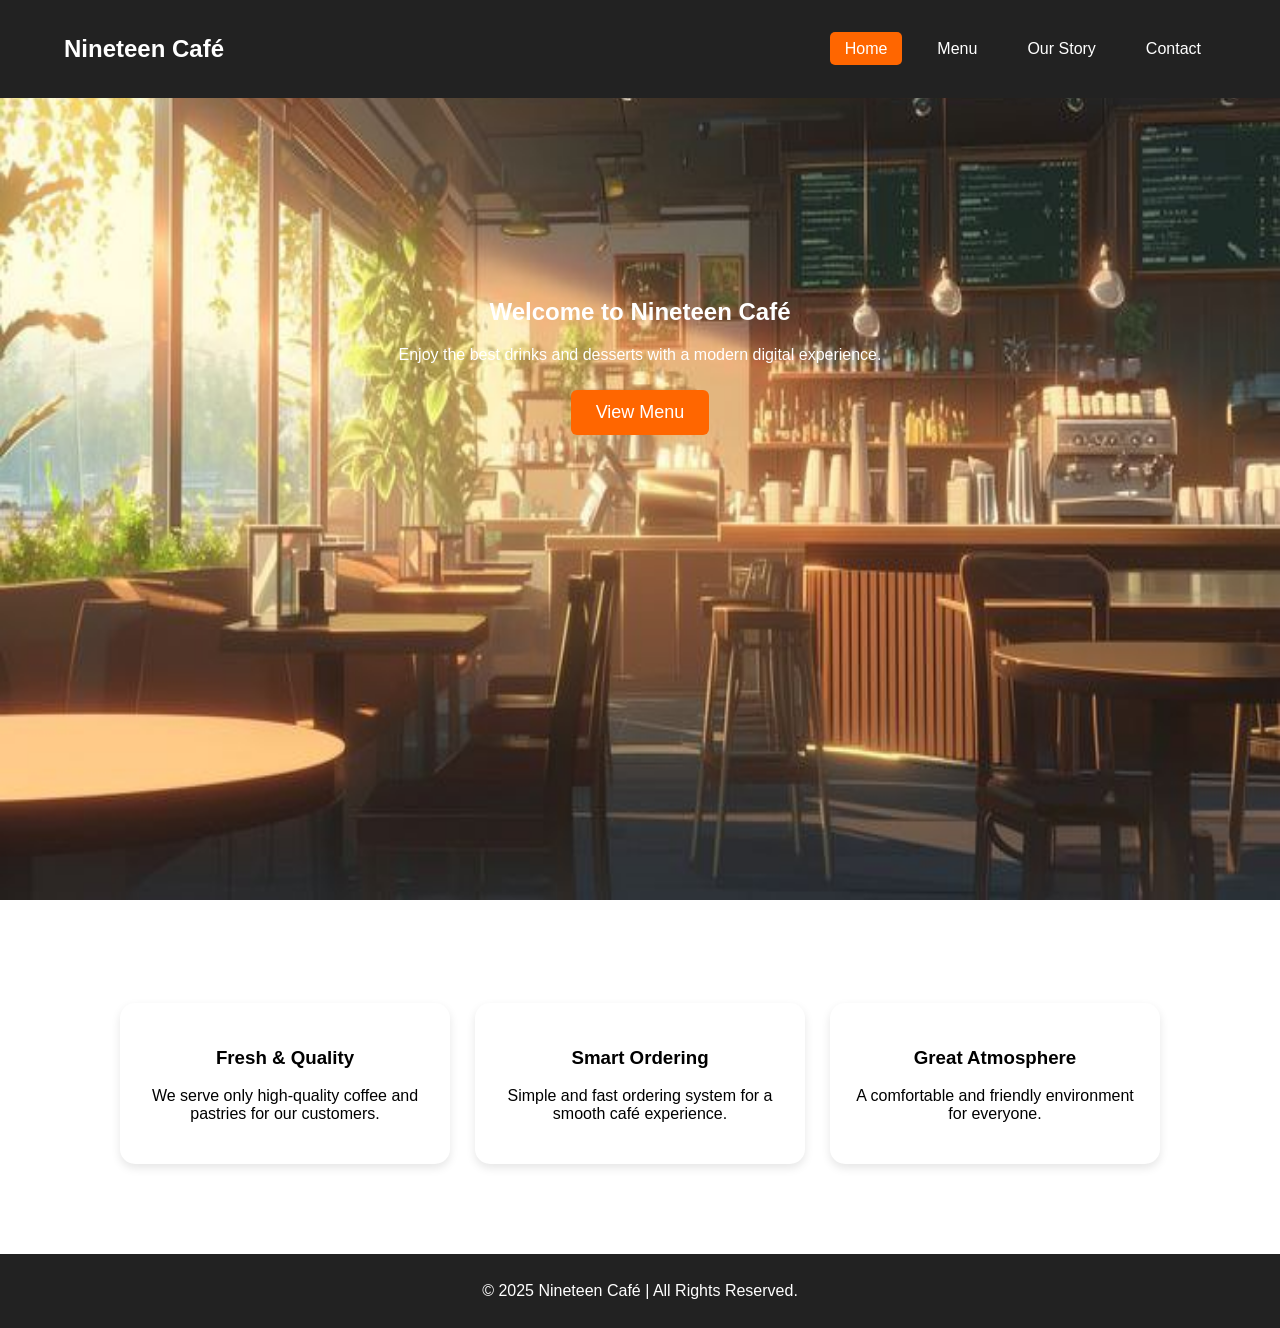
<file: index.html>
<!DOCTYPE html>
<html lang="en">

<head>
    <meta charset="UTF-8">
    <meta name="viewport" content="width=device-width, initial-scale=1.0">
    <title>Nineteen Café | Home</title>
    <link rel="stylesheet" href="style.css">
</head>
<body>

    <header>
        <nav> 
            <h2 class="logo">Nineteen Café</h2>
            <ul>
                <li><a class="active" href="index.html">Home</a></li>
                <li><a href="menu.html">Menu</a></li>
                <li><a href="about.html">Our Story</a></li>
                <li><a href="contact.html">Contact</a></li>
            </ul>
        </nav>
    </header>

    <section class="hero">
        <h1>Welcome to Nineteen Café</h1>
        <p>Enjoy the best drinks and desserts with a modern digital experience.</p>
        <a href="menu.html" class="btn">View Menu</a>
    </section>

    <section class="features">
        <div class="feature-box">
            <h3>Fresh & Quality</h3>
            <p>We serve only high-quality coffee and pastries for our customers.</p>
        </div>

        <div class="feature-box">
            <h3>Smart Ordering</h3>
            <p>Simple and fast ordering system for a smooth café experience.</p>
        </div>

        <div class="feature-box">
            <h3>Great Atmosphere</h3>
            <p>A comfortable and friendly environment for everyone.</p>
        </div>
    </section>

    <footer>
        <p>© 2025 Nineteen Café | All Rights Reserved.</p>
    </footer>

</body>
</html>
</file>
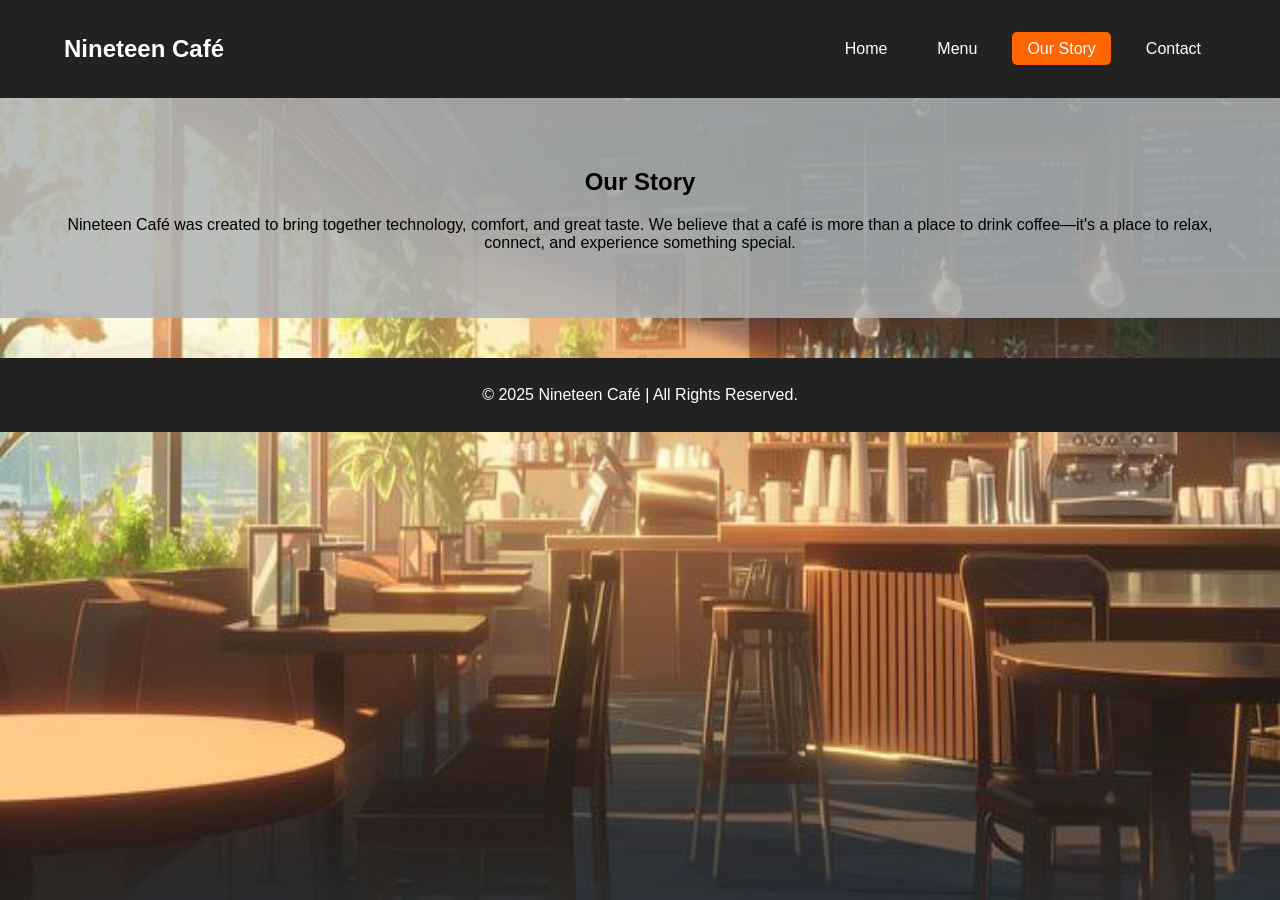
<file: about.html>
<!DOCTYPE html>
<html lang="en">
<head>
    <meta charset="UTF-8">
    <meta name="viewport" content="width=device-width, initial-scale=1.0">
    <title>Our Story - Nineteen Café</title>
    <link rel="stylesheet" href="style.css">
</head>
<body>

<header>
    <nav>
        <h2 class="logo">Nineteen Café</h2>
        <ul>
            <li><a href="index.html">Home</a></li>
            <li><a href="menu.html">Menu</a></li>
            <li><a class="active" href="about.html">Our Story</a></li>
            <li><a href="contact.html">Contact</a></li>
        </ul>
    </nav>
</header>

<section class="story">
    <h1>Our Story</h1>
    <p>
        Nineteen Café was created to bring together technology, comfort, and great taste.  
        We believe that a café is more than a place to drink coffee—it's a place to relax,  
        connect, and experience something special.
    </p>
</section>

<footer>
    <p>© 2025 Nineteen Café | All Rights Reserved.</p>
</footer>

</body>
</html>
</file>
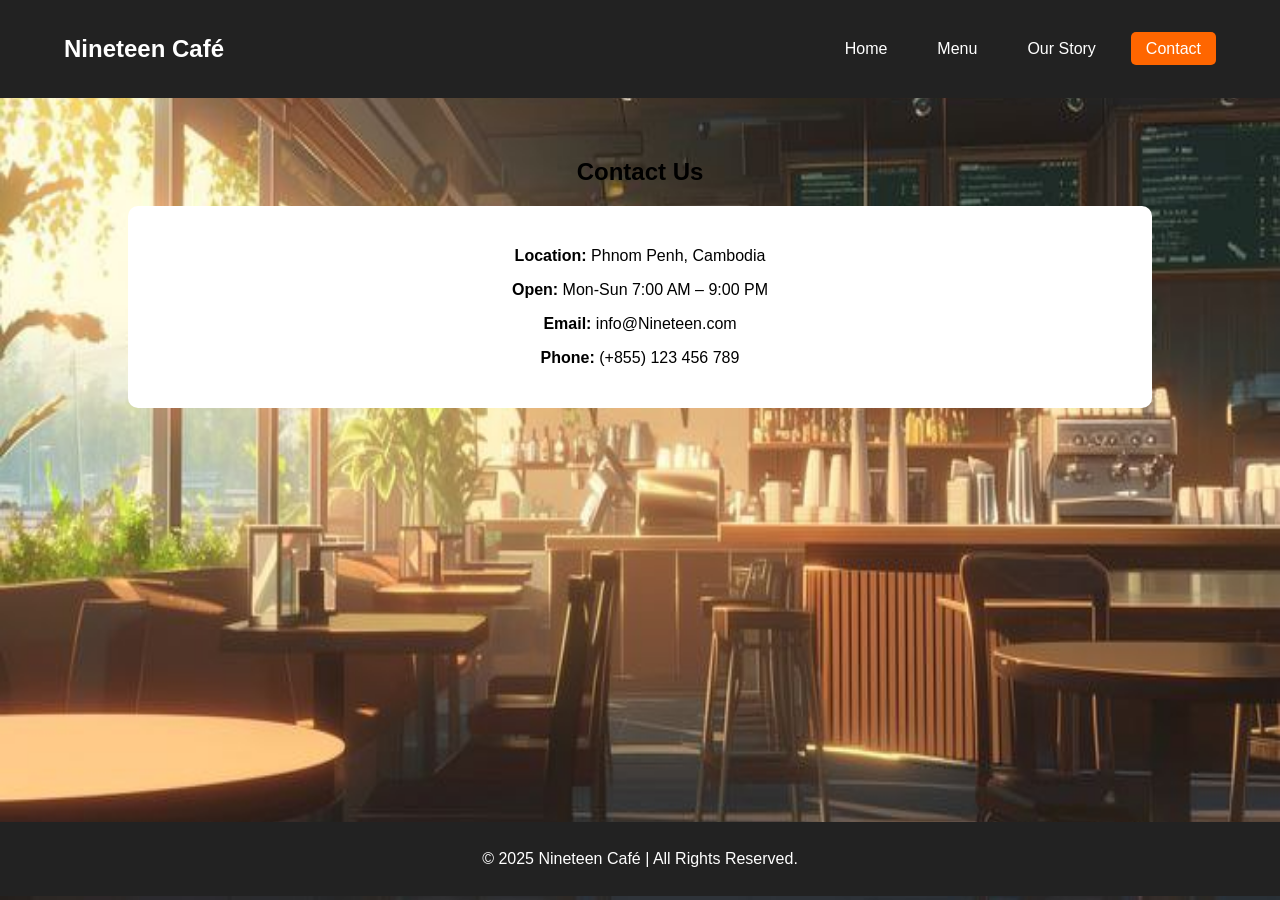
<file: contact.html>
<!DOCTYPE html>
<html lang="en">
<head>
    <meta charset="UTF-8">
    <meta name="viewport" content="width=device-width, initial-scale=1.0">
    <title>Contact - Nineteen Café</title>
    <link rel="stylesheet" href="style.css">
</head>
<body>

<header>
    <nav>
        <h2 class="logo">Nineteen Café</h2>
        <ul>
            <li><a href="index.html">Home</a></li>
            <li><a href="menu.html">Menu</a></li>
            <li><a href="about.html">Our Story</a></li>
            <li><a class="active" href="contact.html">Contact</a></li>
        </ul>
    </nav>
</header>

<section class="contact-section">
    <h1>Contact Us</h1>

    <div class="contact-box">
        <p><strong>Location:</strong> Phnom Penh, Cambodia</p>
        <p><strong>Open:</strong> Mon-Sun 7:00 AM – 9:00 PM</p>
        <p><strong>Email:</strong> info@Nineteen.com</p>
        <p><strong>Phone:</strong> (+855) 123 456 789</p>
    </div>

    <iframe 
        src="https://maps.google.com/maps?q=phnom%20penh&t=&z=13&ie=UTF8&iwloc=&output=embed"
        width="100%" height="300" style="border:0;"></iframe>
</section>

<footer>
    <p>© 2025 Nineteen Café | All Rights Reserved.</p>
</footer>

</body>
</html>
</file>
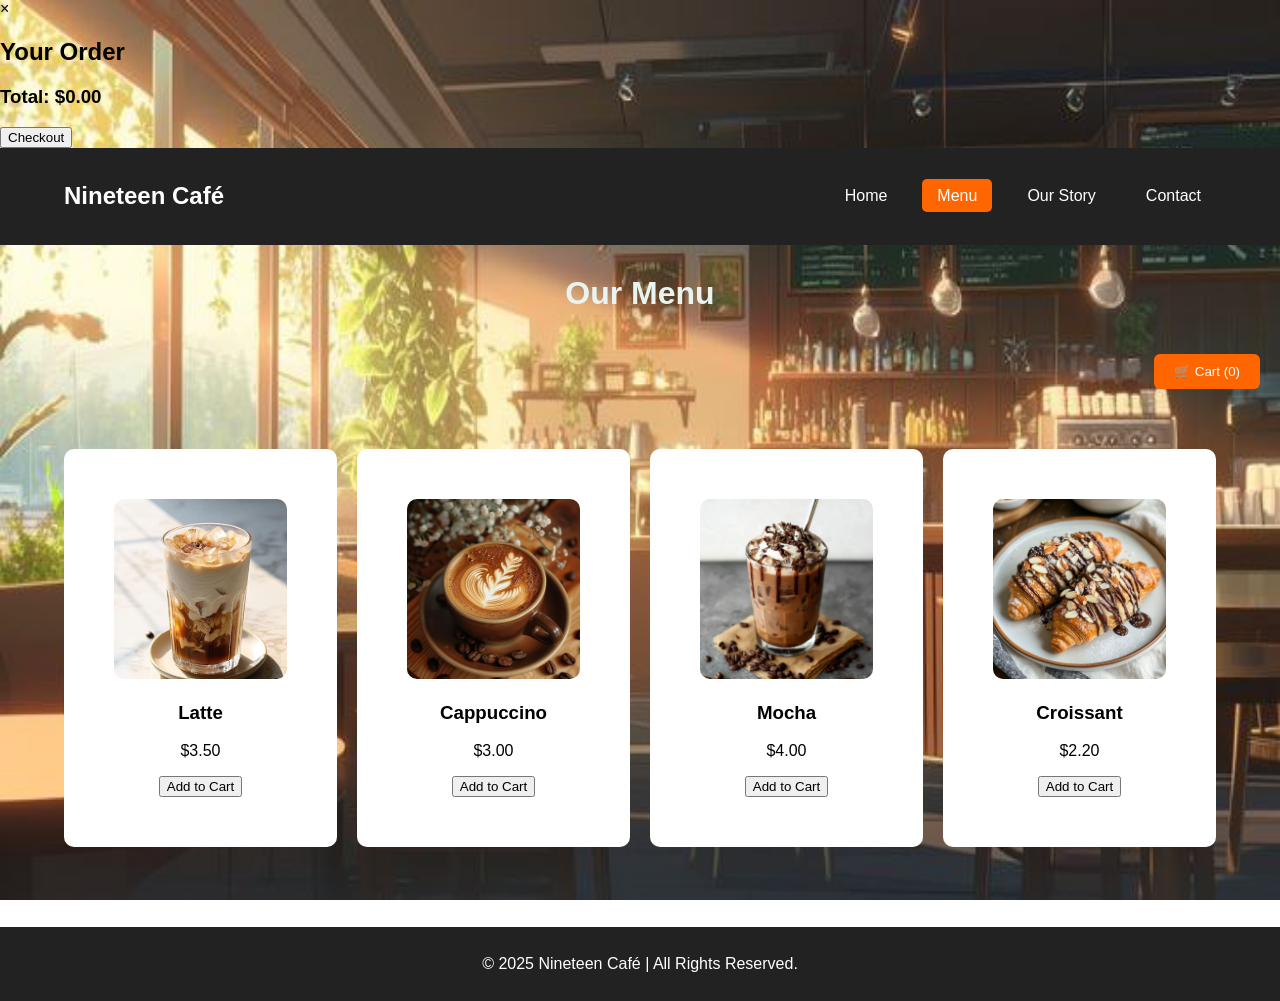
<file: menu.html>
<!DOCTYPE html>
<html lang="en">
<head>
    <meta charset="UTF-8">
    <meta name="viewport" content="width=device-width, initial-scale=1.0">
    <title>Menu - Nineteen Café</title>
    <link rel="stylesheet" href="style.css">
</head>
<body>
    <div id="cartModal" class="modal">
    <div class="modal-content cart-box">
        <span class="close" onclick="closeCart()">&times;</span>
        <h2>Your Order</h2>

        <div id="cartItems"></div>

        <h3>Total: $<span id="cartTotal">0.00</span></h3>

        <button class="confirm-btn" onclick="checkout()">Checkout</button>
        

    </div>
</div>


<header>
    <nav>
        <h2 class="logo">Nineteen Café</h2>
        <ul>
            <li><a href="index.html">Home</a></li>
            <li><a class="active" href="menu.html">Menu</a></li>
            <li><a href="about.html">Our Story</a></li>
            <li><a href="contact.html">Contact</a></li>
        </ul>
    </nav>
</header>


<h1 class="page-title">Our Menu</h1>
<button class="cart-btn" onclick="openCart()">🛒 Cart (<span id="cartCount">0</span>)</button>


<div class="menu-container">

    <div class="menu-item">
        <img src="latte.jpg" alt="">
        <h3>Latte</h3>
        <p>$3.50</p>
        <button class="order-btn" onclick="addToCart('Latte', 3.50)">Add to Cart</button>

    </div>

    <div class="menu-item">
        <img src="cappuccino.jpg" alt="">
        <h3>Cappuccino</h3>
        <p>$3.00</p>
        <button class="order-btn" onclick="addToCart('Cappuccino', 3.00)">Add to Cart</button>
    </div>

    <div class="menu-item">
        <img src="Iced Mocha Oat Latte_ Discover a Chocolatey Coffee Delight!.jpg" alt="">
        <h3>Mocha</h3>
        <p>$4.00</p>
        <button class="order-btn" onclick="addToCart('Mocha', 4.00)">Add to Cart</button>
    </div>

    <div class="menu-item">
        <img src="Quick & Easy Chocolate Almond Croissants.jpg" alt="">
        <h3>Croissant</h3>
        <p>$2.20</p>
        <button class="order-btn" onclick="addToCart('Croissant', 2.20)">Add to Cart</button>
    </div>

</div>

<footer>
    <p>© 2025 Nineteen Café | All Rights Reserved.</p>
</footer>
    <script src="script.js"></script>
</body>
</html>
</file>
<file: style.css>
/* Global */
body {
    margin: 0;
    font-family: Arial, sans-serif;
    background-image: url(bg2.jpg);
    background-repeat: no-repeat;
    background-attachment: fixed;
    background-size: 100% 100%;
}
a { text-decoration: none; }
header {
    background: #222;
    padding: 15px 0;
}
nav {
    width: 90%;
    margin: auto;
    display: flex;
    justify-content: space-between;
    align-items: center;
}
nav .logo {
    color: #fff;
    font-size: 24px;
    font-weight: bold;
}
nav ul {
    list-style: none;
    display: flex;
    gap: 20px;
}
nav ul li a {
    color: white;
    padding: 8px 15px;
    border-radius: 5px;
}
nav ul li a.active,
nav ul li a:hover {
    background: #ff6600;
}


/* Hero Section */
.hero {
    background: url('https://i.imgur.com/8g3Ftwk.jpeg') center/cover no-repeat;
    height: 75vh;
    color: white;
    text-align: center;
    padding-top: 180px;
}
.hero .btn {
    display: inline-block;
    background: #ff6600;
    color: white;
    padding: 12px 25px;
    border-radius: 6px;
    font-size: 18px;
    margin-top: 10px;
}
.btn:hover {
    color: rgb(177, 180, 181);
    background-color: rgb(24, 29, 28);
}
/* Features */
.features {
    display: flex;
    justify-content: center;
    gap: 25px;
    padding: 50px 20px;
}
/* Menu */
.page-title {
    color: #e8f4ef;
    text-align: center;
    margin-top: 30px;
}
.menu-container {
    display: grid;
    grid-template-columns: repeat(auto-fit, minmax(230px, 1fr));
    gap: 20px;
    width: 90%;
    margin: auto;
    padding: 40px 0;
}
.menu-item {
    background: white;
    padding: 50px;
    border-radius: 10px;
    text-align: center;
}
.menu-item:hover {
    transform: translateY(-6px) scale(1.05);
    box-shadow: 0 12px 25px rgba(0,0,0,0.2);
    color: bisque;
}
.menu-item img {
    width: 100%;
    border-radius: 10px;
    height: 180px;
    object-fit: cover;
}
/* Story Page */
.story {
    padding: 50px;
    text-align: center;
    background: #afb3b5d6;
}
/* Contact Page */
.contact-section {
    
    width: 80%;
    margin: auto;
    text-align: center;
    padding: 40px 10px;
}
.contact-box {
    background: white;
    padding: 25px;
    border-radius: 10px;
    margin-bottom: 30px;
}
/* Footer */
footer {
    background: #222;
    color: white;
    padding: 12px;
    text-align: center;
    margin-top: 40px;
}
@media (max-width: 600px) {
    nav ul {
        display: none;
    }

    nav {
        flex-direction: column;
        gap: 10px;
    }

    .hero {
        padding-top: 120px;
        height: 60vh;
    }

    .hero h1 {
        font-size: 30px;
    }

    .hero p {
        font-size: 16px;
    }
    .menu-container {
        grid-template-columns: 1fr;
    }
}
@media (max-width: 1024px) and (min-width: 601px) {

    .hero h1 {
        font-size: 40px;
    }

    .hero p {
        font-size: 18px;
    }

    .menu-container {
        grid-template-columns: repeat(2, 1fr);
    }

    .features {
        flex-wrap: wrap;
        justify-content: center;
    }
}
.feature-box {
    background: white;
    padding: 25px;
    border-radius: 15px;
    width: 280px;
    text-align: center;
    box-shadow: 0 4px 10px rgba(0,0,0,0.1);
    transition: 0.3s ease; /* smooth animation */
    transform: translateY(0);
}
/* Hover Effect */
.feature-box:hover {
    transform: translateY(-10px) scale(1.05);
    box-shadow: 0 12px 25px rgba(0,0,0,0.2);
}
.cart-btn {
    background: #ff6600;
    color: white;
    padding: 10px 20px;
    border-radius: 6px;
    border: none;
    cursor: pointer;
    float: right;
    margin: 20px;
}
.cart-btn:hover {
    background: #ff8800;
}
/* Cart styles */
.cart-box {
    max-height: 80vh;
    overflow-y: auto;
}
.cart-item {
    background: #f7f7f7;
    padding: 10px;
    margin-bottom: 10px;
    border-radius: 8px;
}
.cart-item button {
    padding: 3px 8px;
    border: none;
    background: #ddd;
    margin: 0 5px;
    cursor: pointer;
}
</file>
